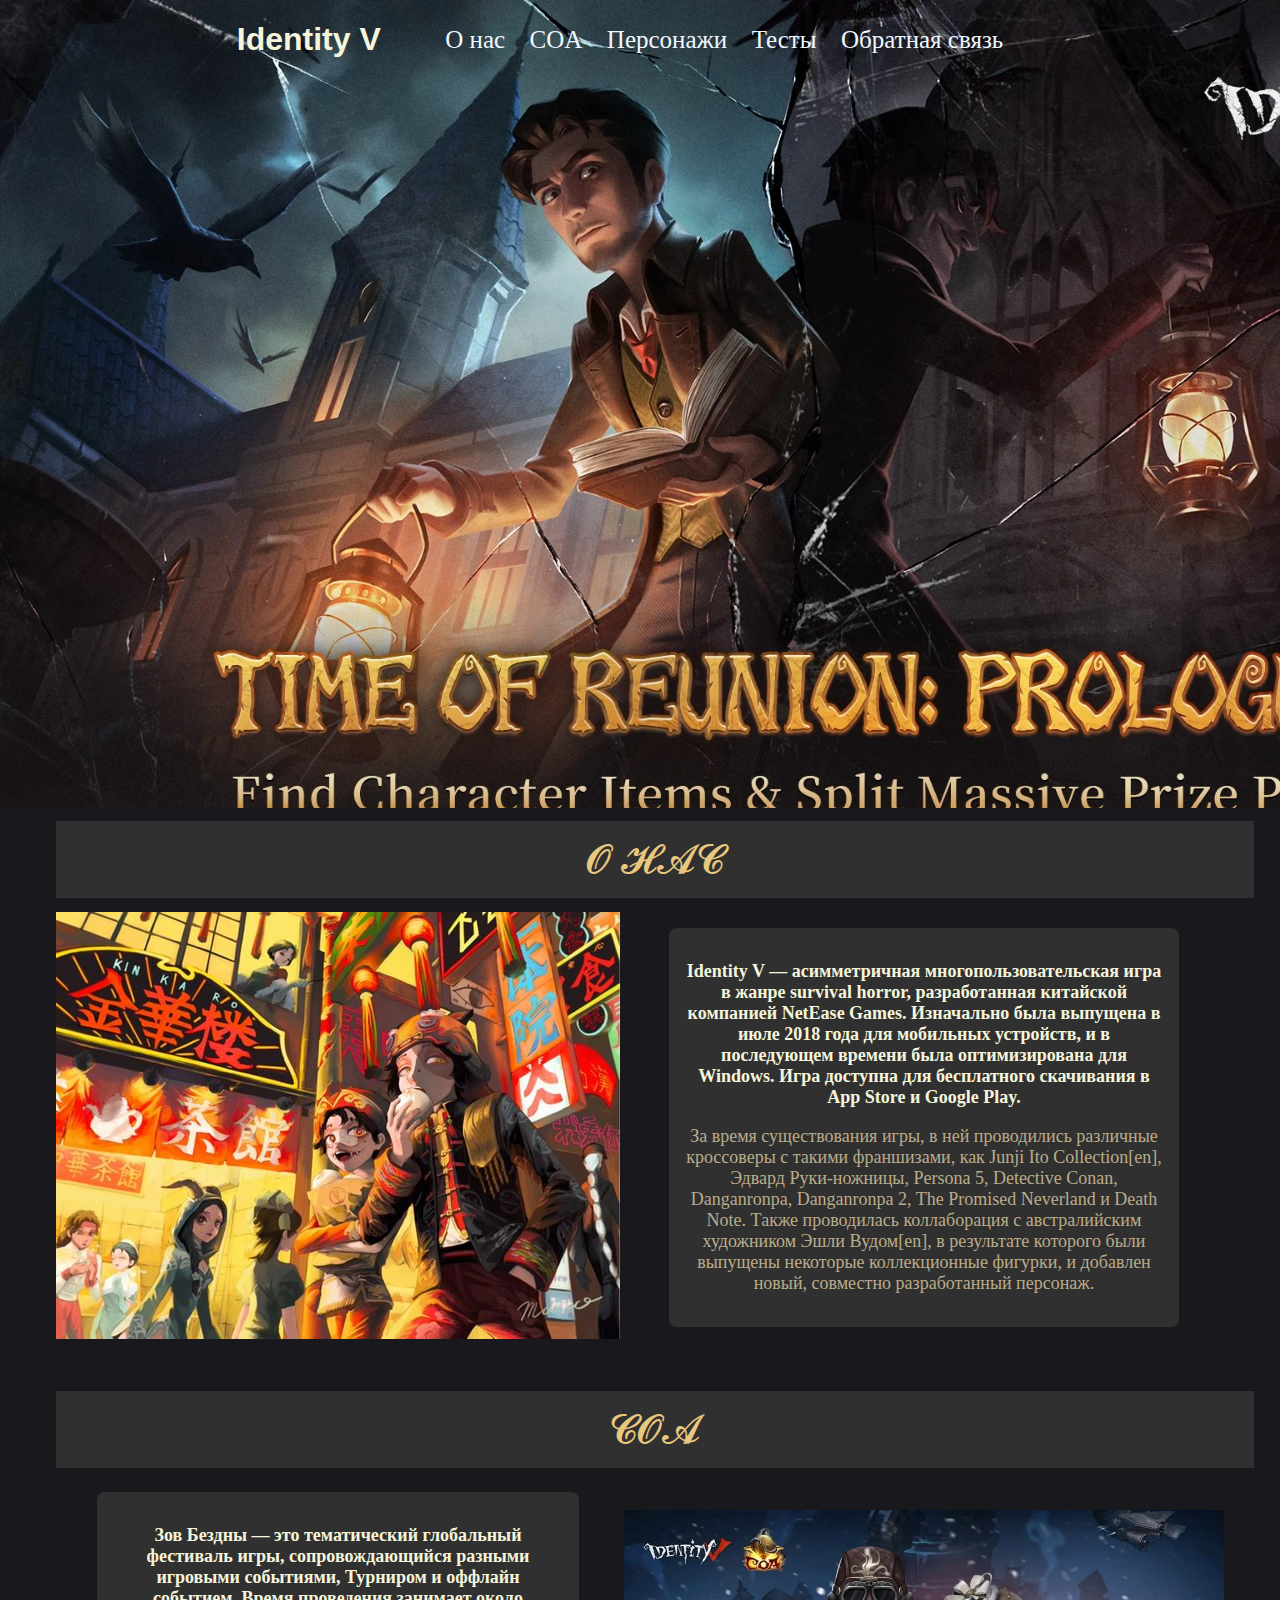
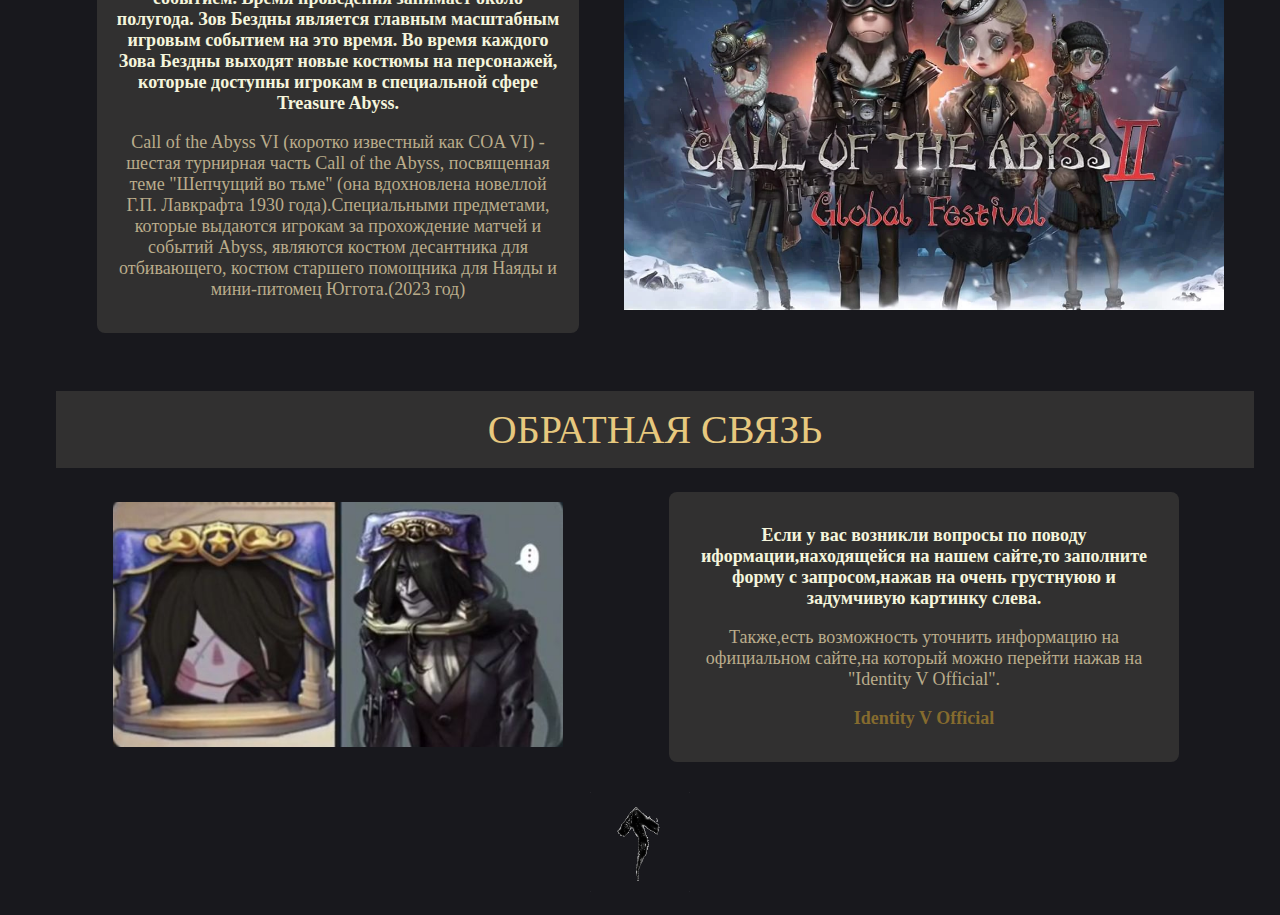
<file: index.html>
<!DOCTYPE html>
<html lang="en">
<head>
    <meta charset="UTF-8">
    <meta http-equiv="X-UA-Compatible" content="IE=edge">
    <meta name="viewport" content="width=device-width, initial-scale=1.0">
    <title>Document</title>
    <link rel="stylesheet" href="1_bipolyarka.css">
</head>
<body>

    

    <div class="wrapper">
        <header class="header">
     
                <div class="ALL_header_menu">
                    <div class="Logo">
                        <h1 id="event">Identity V</h1>
                    </div>
                
                        <div class="Top_menu">
                            
                            <ul class="menu">
                                <li><a href="#information">О нас</a>
                                </li>
                                <li><a href="#coa-info">COA</a></li>

                                <li><a href="https://simariasi.github.io/2_Bipolyar/" target="_self">Персонажи</a></li>

                                <li><a href=" https://simariasi.github.io/24_Bipolyar/">Тесты</a></li>
                                
                                <li><a href="#help me">Обратная связь</a></li>
                            </ul>
                        </div>
               </div>
          
        </header>

      

        <main class="main"> 
            <div class="container-video"> 
               
                
                <iframe width="560" height="315" src="https://www.youtube.com/embed/nrZHtXA-fis?si=yXTf9eR2PXK1QCwh" title="YouTube video player" frameborder="0" allow="accelerometer; autoplay; clipboard-write; encrypted-media; gyroscope; picture-in-picture; web-share" allowfullscreen></iframe>
                
       
            </div>

            <div class="information-us">
                <table width="90%" align="center" border="0">
                    <tr>
                        <td colspan="3">
                            <div class="about-us" id="information">𝓞 𝓗𝓐𝓒</div>
                        </td>
                    </tr>
                    <tr>
                        
                            <td colspan="1"> 
                                <img  src="проект_37.jpeg">
                                </td>
                        

                        <td colspan="2">

                            <div class="opisanie">
                                
                                <div class="cvet">
                                    <p align="center"><b>
                                        Identity V — асимметричная многопользовательская игра в жанре survival horror, разработанная китайской компанией NetEase Games. Изначально была выпущена в июле 2018 года для мобильных устройств, и в последующем времени была оптимизирована для Windows. Игра доступна для бесплатного скачивания в App Store и Google Play.</b></p> 
                                </div>
                                    <p align="center">   За время существования игры, в ней проводились различные кроссоверы с такими франшизами, как Junji Ito Collection[en], Эдвард Руки-ножницы, Persona 5, Detective Conan, Danganronpa, Danganronpa 2, The Promised Neverland и Death Note. Также проводилась коллаборация c австралийским художником Эшли Вудом[en], в результате которого были выпущены некоторые коллекционные фигурки, и добавлен новый, совместно разработанный персонаж.

                                    </p>
                            </div>
                        </td>
                    </tr>
                    
                    <tr>
                        <td colspan="3">
                            <div class="probel"></div>
                        </td>
                    </tr>
                    
                    

                    <tr>
                        <td colspan="3" >
                            <div class="coa-us" id="coa-info">𝓒𝓞𝓐</div>
                        </td>
                    </tr>
                    <tr>

                        <td colspan="1">

                            <div class="opisanie">
                                
                            <div class="cvet1">
                                <p align="center"><b>
                                    Зов Бездны — это тематический глобальный фестиваль игры, сопровождающийся разными игровыми событиями, Турниром и оффлайн событием. Время проведения занимает около полугода. Зов Бездны является главным масштабным игровым событием на это время.
Во время каждого Зова Бездны выходят новые костюмы на персонажей, которые доступны игрокам в специальной сфере Treasure Abyss. </b></p>
                            </div>
                                    <p align="center">   Call of the Abyss VI (коротко известный как COA VI) - шестая турнирная часть Call of the Abyss, посвященная теме "Шепчущий во тьме" (она вдохновлена новеллой Г.П. Лавкрафта 1930 года).Специальными предметами, которые выдаются игрокам за прохождение матчей и событий Abyss, являются костюм десантника для отбивающего, костюм старшего помощника для Наяды и мини-питомец Юггота.(2023 год)


                                        
                                </p>
                            </div>
                        </td>
                        
                            <td colspan="2"> 
                                <img width="600px" src="проект_39.jpeg">
                                </td>
                        

                        
                    </tr>

                    <tr>
                        <td colspan="3">
                            <div class="foot" ></div>
                        </td>
                    </tr>

                    <tr>
                        <td colspan="3" >
                            <div class="help" id="help me">Обратная связь</div>
                        </td>
                    </tr>

                    <tr>
                        
                        <td colspan="1"> 
                            <a href="https://simariasi.github.io/23_Bipolyar/" target="_blank"><img width="450px" src="проект_43.jpeg"></a>
                            </td>
                    

                    <td colspan="2">

                        <div class="opisanie-1">
                            
                            <div class="cvet">
                                <p align="center"><b>
                                    Если у вас возникли вопросы по поводу иформации,находящейся на нашем сайте,то заполните форму с запросом,нажав на очень грустнуюю и задумчивую картинку слева.</b></p> 
                            </div>
                            <p align="center">   Также,есть возможность уточнить информацию на официальном сайте,на который можно перейти нажав на "Identity V Official".
                            </p>
                           
                                <p align="center"><b><a href="https://www.identityvgame.com/index.html?re=1" target="_blank">Identity V Official</a></b>
                                </p>
                            
                        </div>
                    </td>
                </tr>

                    <tr>
                        <td colspan="3">
                            
                                <p>
                                    <a href="#event" target="_self"> <img src="IMG_0167.PNG" width="100" height="100" ></a>
                                    </p>
                           
                        </td>
                    </tr>

                    
                </table>
             
            </div>

            

        </main>
        
        

        
        
     </div>

    

    

</body>
</html>
</file>
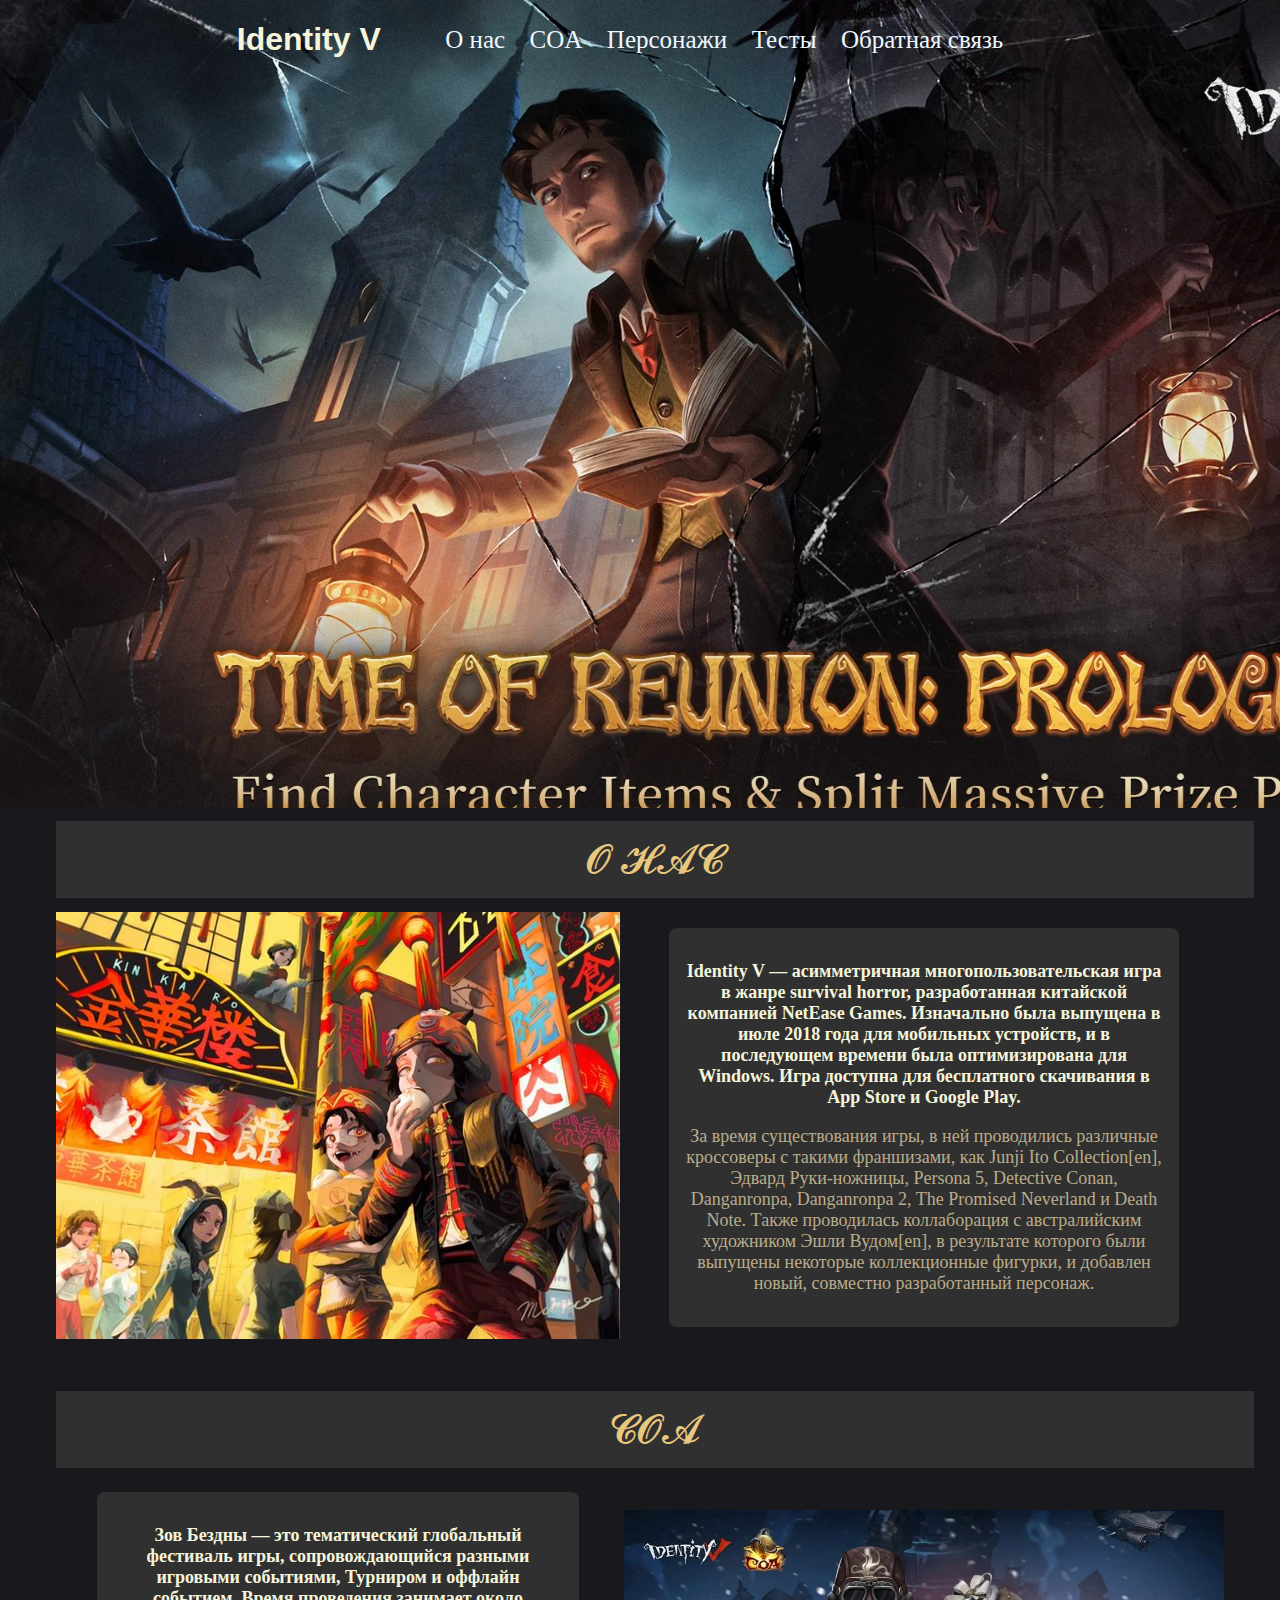
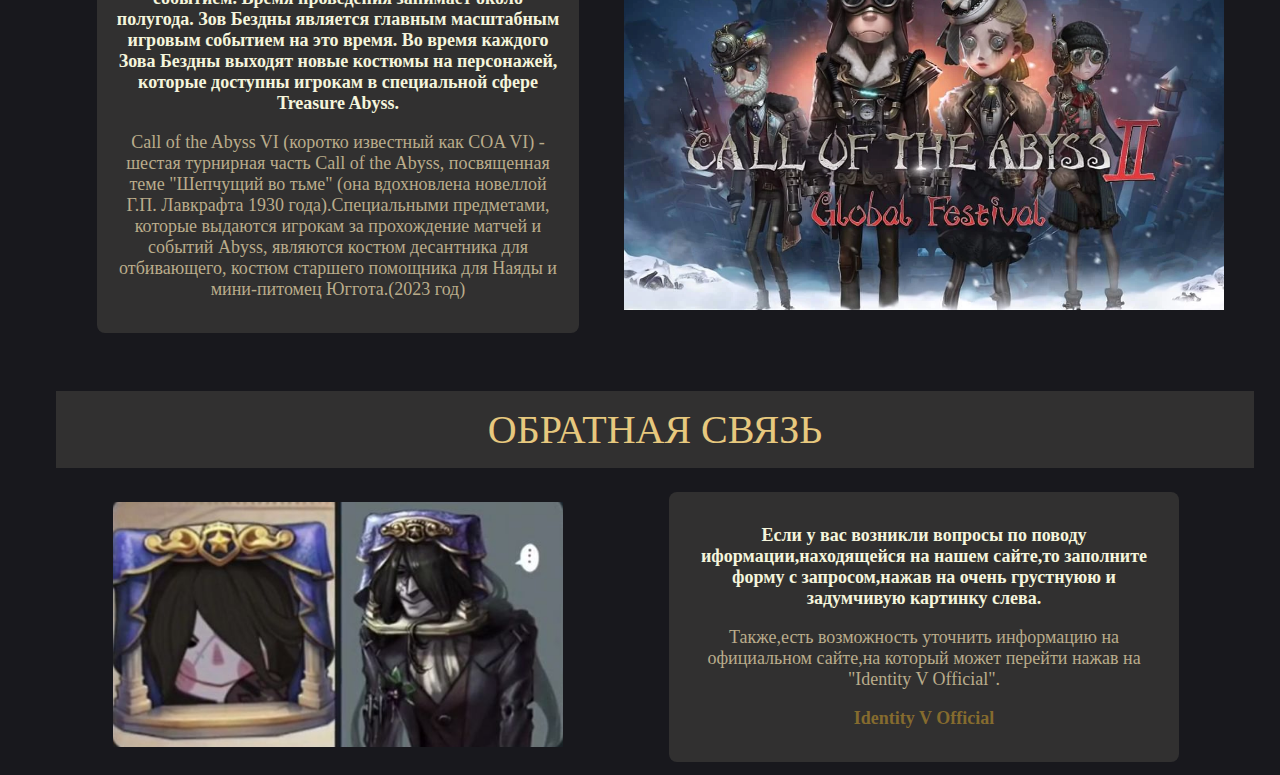
<file: 1_bipolyarka.html>
<!DOCTYPE html>
<html lang="en">
<head>
    <meta charset="UTF-8">
    <meta http-equiv="X-UA-Compatible" content="IE=edge">
    <meta name="viewport" content="width=device-width, initial-scale=1.0">
    <title>Document</title>
    <link rel="stylesheet" href="1_bipolyarka.css">
</head>
<body>

    

    <div class="wrapper">
        <header class="header">
     
                <div class="ALL_header_menu">
                    <div class="Logo">
                        <h1 id="event">Identity V</h1>
                    </div>
                
                        <div class="Top_menu">
                            
                            <ul class="menu">
                                <li><a href="#information">О нас</a>
                                </li>
                                <li><a href="#coa-info">COA</a></li>

                                <li><a href="2_bipolyarka.html" target="_self">Персонажи</a></li>

                                <li><a href="24_bipolyarka.html">Тесты</a></li>
                                
                                <li><a href="#help me">Обратная связь</a></li>
                            </ul>
                        </div>
               </div>
          
        </header>

      

        <main class="main"> 
            <div class="container-video"> 
               
                
                <iframe width="560" height="315" src="https://www.youtube.com/embed/nrZHtXA-fis?si=yXTf9eR2PXK1QCwh" title="YouTube video player" frameborder="0" allow="accelerometer; autoplay; clipboard-write; encrypted-media; gyroscope; picture-in-picture; web-share" allowfullscreen></iframe>
                
       
            </div>

            <div class="information-us">
                <table width="90%" align="center" border="0">
                    <tr>
                        <td colspan="3">
                            <div class="about-us" id="information">𝓞 𝓗𝓐𝓒</div>
                        </td>
                    </tr>
                    <tr>
                        
                            <td colspan="1"> 
                                <img  src="проект_37.jpeg">
                                </td>
                        

                        <td colspan="2">

                            <div class="opisanie">
                                
                                <div class="cvet">
                                    <p align="center"><b>
                                        Identity V — асимметричная многопользовательская игра в жанре survival horror, разработанная китайской компанией NetEase Games. Изначально была выпущена в июле 2018 года для мобильных устройств, и в последующем времени была оптимизирована для Windows. Игра доступна для бесплатного скачивания в App Store и Google Play.</b></p> 
                                </div>
                                    <p align="center">   За время существования игры, в ней проводились различные кроссоверы с такими франшизами, как Junji Ito Collection[en], Эдвард Руки-ножницы, Persona 5, Detective Conan, Danganronpa, Danganronpa 2, The Promised Neverland и Death Note. Также проводилась коллаборация c австралийским художником Эшли Вудом[en], в результате которого были выпущены некоторые коллекционные фигурки, и добавлен новый, совместно разработанный персонаж.

                                    </p>
                            </div>
                        </td>
                    </tr>
                    
                    <tr>
                        <td colspan="3">
                            <div class="probel"></div>
                        </td>
                    </tr>
                    
                    

                    <tr>
                        <td colspan="3" >
                            <div class="coa-us" id="coa-info">𝓒𝓞𝓐</div>
                        </td>
                    </tr>
                    <tr>

                        <td colspan="1">

                            <div class="opisanie">
                                
                            <div class="cvet1">
                                <p align="center"><b>
                                    Зов Бездны — это тематический глобальный фестиваль игры, сопровождающийся разными игровыми событиями, Турниром и оффлайн событием. Время проведения занимает около полугода. Зов Бездны является главным масштабным игровым событием на это время.
Во время каждого Зова Бездны выходят новые костюмы на персонажей, которые доступны игрокам в специальной сфере Treasure Abyss. </b></p>
                            </div>
                                    <p align="center">   Call of the Abyss VI (коротко известный как COA VI) - шестая турнирная часть Call of the Abyss, посвященная теме "Шепчущий во тьме" (она вдохновлена новеллой Г.П. Лавкрафта 1930 года).Специальными предметами, которые выдаются игрокам за прохождение матчей и событий Abyss, являются костюм десантника для отбивающего, костюм старшего помощника для Наяды и мини-питомец Юггота.(2023 год)


                                        
                                </p>
                            </div>
                        </td>
                        
                            <td colspan="2"> 
                                <img width="600px" src="проект_39.jpeg">
                                </td>
                        

                        
                    </tr>

                    <tr>
                        <td colspan="3">
                            <div class="foot" ></div>
                        </td>
                    </tr>

                    <tr>
                        <td colspan="3" >
                            <div class="help" id="help me">Обратная связь</div>
                        </td>
                    </tr>

                    <tr>
                        
                        <td colspan="1"> 
                            <a href="23_bipolyarka.html" target="_blank"><img width="450px" src="проект_43.jpeg"></a>
                            </td>
                    

                    <td colspan="2">

                        <div class="opisanie-1">
                            
                            <div class="cvet">
                                <p align="center"><b>
                                    Если у вас возникли вопросы по поводу иформации,находящейся на нашем сайте,то заполните форму с запросом,нажав на очень грустнуюю и задумчивую картинку слева.</b></p> 
                            </div>
                            <p align="center">   Также,есть возможность уточнить информацию на официальном сайте,на который может перейти нажав на "Identity V Official".
                            </p>
                           
                                <p align="center"><b><a href="https://www.identityvgame.com/index.html?re=1" target="_blank">Identity V Official</a></b>
                                </p>
                            
                        </div>
                    </td>
                </tr>

                    
                </table>
             
            </div>

            

        </main>
        
        

        
        
     </div>

    

    

</body>
</html>
</file>
<file: 1_bipolyarka.css>
body {
    margin:0;
    padding:0;
    background-image: url("проект_2.png");
    border-color: #000;
    -webkit-background-size: cover;
        -moz-background-size: cover;
         -o-background-size: cover;
    background-repeat: no-repeat;
    background-size: cover;
    text-align: center;
    font-family: Verdana, Arial, sans-serif;
    font-size: 16px;
    color:beige;
    height: 100%;

}

html {
    height: 100%;
}

.wrapper {
    min-height: 100vh;
    display: flex;
    flex-direction: column;
}

.header{
    display: flex;
    justify-content: center;
}


.main {

    flex-grow: 1;
}

.footer-title {
    position: relative;
    height: 45px;
    color:  rgb(21, 19, 29) ;
    text-align: center;
    padding: 4px;
    background-color: rgb(21, 19, 29) ;

}



.Logo, .Top_menu{
    display: inline-block;
    vertical-align: middle;
    margin-right: 20px;
}

.Top_menu li {
    display: inline-block;
    vertical-align: middle;
    margin-right: 20px;
}

.Top_menu a{
    font-family: 'Times New Roman', Times, serif;
    font-size: 25px;
    color:aliceblue;
    text-decoration: none;
    vertical-align: middle;
}

.Top_menu a:hover {
    color: #db2c1f;
}


.Logo h1{
    vertical-align: middle;
}

.container-video {
    width: 100%;
    height: 100%;
    margin: 0 auto;
    color: #000;
    display: flex;
    justify-content: center;
    align-items: center;
    position: relative;
    padding-top: 90px;
    padding-bottom: 150px;

}


.video iframe {
    position: relative;
    top: 0;
    right: 0;
    left: 0;
    bottom: 0;
    width: 100%;
    height: 100%;
    padding-top: 300px;
    padding-bottom: 150px;
}



.submenu{
    flex-direction: column;
    position: absolute;
    left: 0;
   width: 180px;
}


.information-us{
    margin-top: 173px;
    background-color: #18181d;

}

.opisanie {
    width: 80%;
    margin: 10px auto;
    background: rgba(51, 50, 50, 0.95);
    color: beige;
    padding: 15px;
    font-family: Georgia, serif;
    text-align: left;
    font-size: 18px;
    text-transform: none;
    border-radius: 8px;
}

.about-us{
    width: 100%;
    margin: 10px auto;
    background: rgb(51, 50, 50, 0.95);
    color: rgb(231, 200, 126);
    padding: 15px;
    text-align: center;
    font-size: 40px;
    font-family: 'Vollkorn', serif;
    text-transform: uppercase;
    
    

}

.footer-title{
    text-align: center;
    font-size: 14px;
    font-family: 'Vollkorn', serif;
    text-transform: uppercase;
    
    padding: 40px 40px 40px 40px;
    background-color: rgb(51, 50, 50, 0.95);
    border: 2px solid #000000;
    

}

.footer-bg{
    background-color: #18181d;
    width: 100%;
    height: 100%;
    margin-top: 600px;

}

.footer-title a{
   
        font-family: 'Times New Roman', Times, serif;
        font-size: 14px;
        color: beige;
        text-decoration: none;
        vertical-align: middle;
    
}

.footer-title p{
   
    font-family: 'Times New Roman', Times, serif;
    font-size: 14px;
    color: beige;
    text-decoration: none;
    vertical-align: middle;

}


.coa{
    margin-top: 173px;
    background-color: #18181d;

}

.opisanie {
    width: 80%;
    margin: 10px auto;
    background: rgba(51, 50, 50, 0.95);
    color:   rgb(186, 172, 139) ;
    padding: 15px;
    font-family: Georgia, serif;
    text-align: left;
    font-size: 18px;
    text-transform: none;
    border-radius: 8px;
}

.coa-us{
    width: 100%;
    margin: 10px auto;
    background: rgb(51, 50, 50, 0.95);
    color:  rgb(231, 200, 126);
    padding: 15px;
    text-align: center;
    font-size: 40px;
    font-family: 'Vollkorn', serif;
    text-transform: uppercase;
    
    

}

.probel{
    background: #18181d;
    height: 30px;

}

.foot{
    background: #18181d;
    height: 30px;
    width: 100%;

}

.cvet{
    color: beige;
}

.cvet1{
    color: beige;
}

.help{
    width: 100%;
margin: 10px auto;
background: rgb(51, 50, 50, 0.95);
color:  rgb(231, 200, 126);
padding: 15px;
text-align: center;
font-size: 40px;
font-family: 'Vollkorn', serif;
text-transform: uppercase;
}

.opisanie-1 {
    width: 80%;
    margin: 10px auto;
    background: rgba(51, 50, 50, 0.95);
    color:   rgb(186, 172, 139) ;
    padding: 15px;
    font-family: Georgia, serif;
    text-align: left;
    font-size: 18px;
    text-transform: none;
    border-radius: 8px;
    text-decoration: none;
}

.opisanie-1 a{
    text-decoration: none;
    color:   rgb(133, 107, 46) ;
}

.opisanie-1 a:hover{
    
    color:   rgb(184, 84, 22) ;
}
</file>
